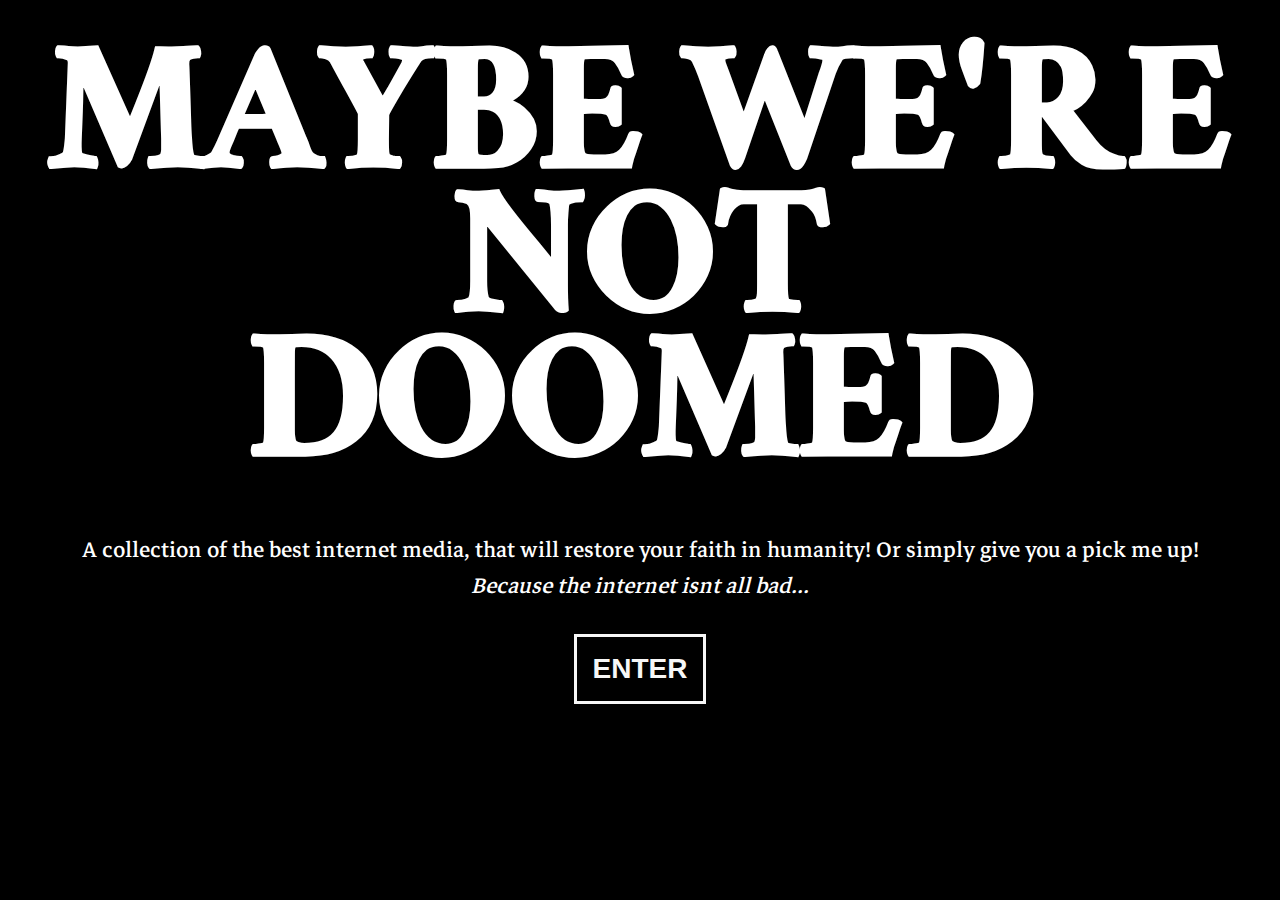
<file: index.html>
<!DOCTYPE html>
<html lang="en">
  <head>
    <meta charset="UTF-8" />
    <meta name="viewport" content="width=device-width, initial-scale=1.0" />
    <link rel="stylesheet" href="style.css" />
    <title>Main Page</title>
  </head>
  <body style="background-color: black">
    <h1>MAYBE WE'RE</h1>
    <h1>NOT</h1>
    <h1 style="margin-bottom: 100px">DOOMED</h1>
    <div class="main_page_p">
      <p>
        A collection of the best internet media, that will restore your faith in
        humanity! Or simply give you a pick me up!<br /><em
          >Because the internet isnt all bad...</em
        >
      </p>
    </div>
    <div class="button_container">
      <a class="enter_card" href="buttons_page.html">
        <div class="card">
          <div class="card-content">
            <h3>ENTER</h3>
          </div>
        </div>
      </a>
    </div>
  </body>
</html>
</file>
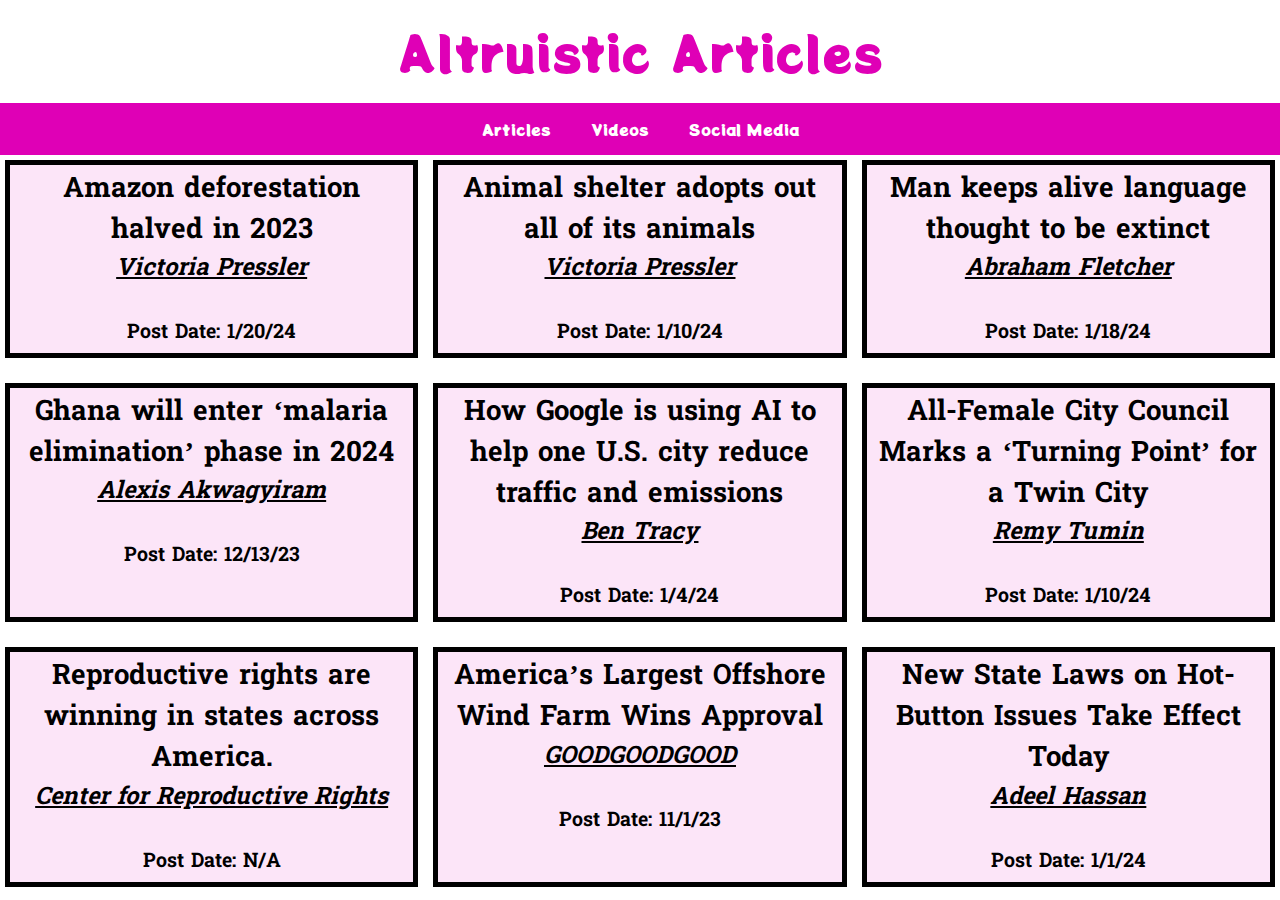
<file: article.html>
<!DOCTYPE html>
<html lang="en">
  <head>
    <meta charset="UTF-8" />
    <meta name="viewport" content="width=device-width, initial-scale=1.0" />
    <link rel="stylesheet" href="style.css" />
    <title>Articles</title>
  </head>
  <p class="title_aboveV1">Altruistic Articles</p>
  <body style="background-color: rgb(255, 255, 255)">
    <div class="navigation_bar_article">
      <a href="article.html">Articles</a>
      <a href="video.html">Videos</a>
      <a href="location.html">Social Media</a>
    </div>
    <div id="contentGrid"></div>
    <script src="script.js"></script>
  </body>
</html>
</file>
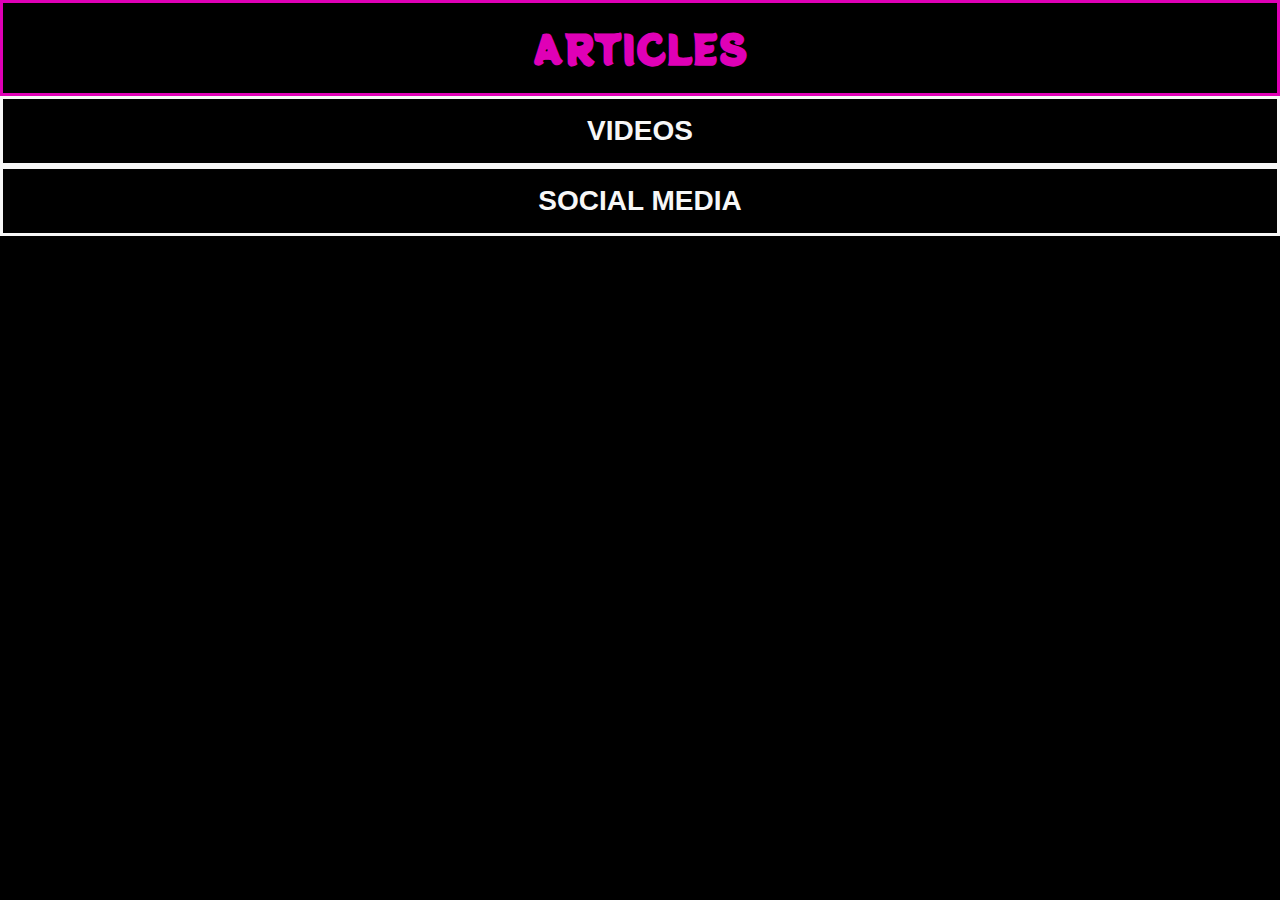
<file: buttons_page.html>
<!DOCTYPE html>
<html lang="en">
  <head>
    <meta charset="UTF-8" />
    <meta name="viewport" content="width=device-width, initial-scale=1.0" />
    <link rel="stylesheet" href="style.css" />
    <title>Choose</title>
  </head>
  <body style="background-color: black">
    <div class="button_container_V2">
      <a class="articles_card" href="article.html">
        <div class="card">
          <div class="card-content">
            <h3>ARTICLES</h3>
          </div>
        </div>
      </a>
      <a class="videos_card" href="video.html">
        <div class="card">
          <div class="card-content">
            <h3>VIDEOS</h3>
          </div>
        </div>
      </a>
      <a class="locations_card" href="location.html">
        <div class="card">
          <div class="card-content">
            <h3>SOCIAL MEDIA</h3>
          </div>
        </div>
      </a>
    </div>
  </body>
</html>
</file>
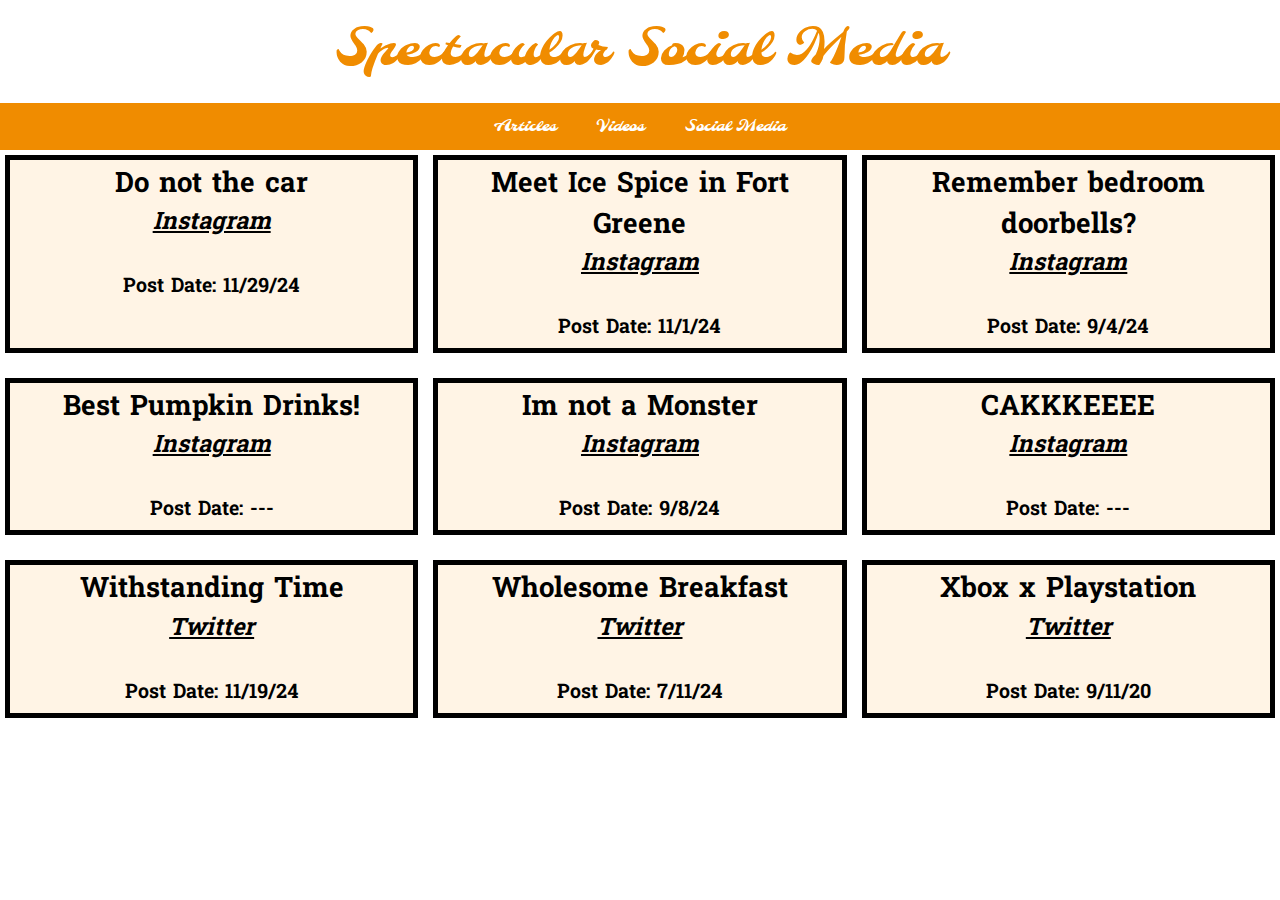
<file: location.html>
<!DOCTYPE html>
<html lang="en">
  <head>
    <meta charset="UTF-8" />
    <meta name="viewport" content="width=device-width, initial-scale=1.0" />
    <link rel="stylesheet" href="style3.css" />
    <title>Articles</title>
  </head>
  <p class="title_aboveV1">Spectacular Social Media</p>
  <body style="background-color: rgb(255, 255, 255)">
    <div class="navigation_bar_article">
      <a href="article.html">Articles</a>
      <a href="video.html">Videos</a>
      <a href="location.html">Social Media</a>
    </div>
    <div id="contentGrid"></div>
    <script src="script3.js"></script>
  </body>
</html>
</file>
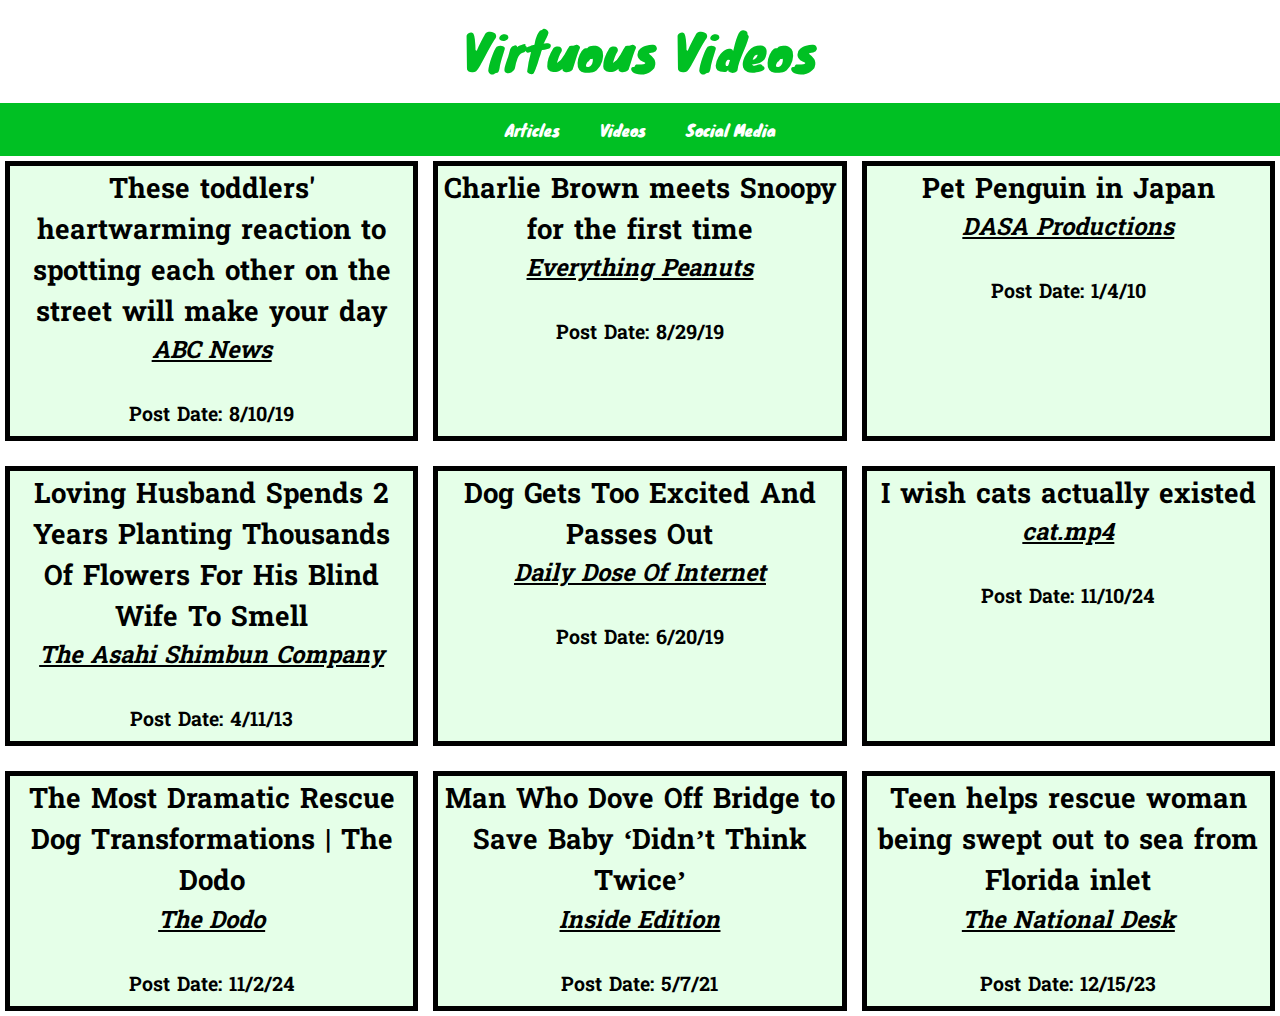
<file: video.html>
<!DOCTYPE html>
<html lang="en">
  <head>
    <meta charset="UTF-8" />
    <meta name="viewport" content="width=device-width, initial-scale=1.0" />
    <link rel="stylesheet" href="style2.css" />
    <title>Articles</title>
  </head>
  <p class="title_aboveV1">Virtuous Videos</p>
  <body style="background-color: rgb(255, 255, 255)">
    <div class="navigation_bar_article">
      <a href="article.html">Articles</a>
      <a href="video.html">Videos</a>
      <a href="location.html">Social Media</a>
    </div>
    <div id="contentGrid"></div>
    <script src="script2.js"></script>
  </body>
</html>
</file>
<file: style.css>
@import url("https://fonts.googleapis.com/css2?family=Ramaraja&display=swap");
@import url("https://fonts.googleapis.com/css2?family=Markazi+Text:wght@400..700&display=swap");
@import url("https://fonts.googleapis.com/css2?family=Potta+One&display=swap");
@import url("https://fonts.googleapis.com/css2?family=Knewave&display=swap");
@import url("https://fonts.googleapis.com/css2?family=Molle&display=swap");
@import url("https://fonts.googleapis.com/css2?family=Hanuman:wght@100;300;400;700;900&display=swap");

* {
  box-sizing: border-box;
}

html,
body {
  border: 0px;
  margin: 0px;
  scroll-behavior: smooth;
}

a,
.btn {
  transition: all 300ms ease;
}

.navigation_bar_article {
  display: flex;
  justify-content: center;
  background-color: #df00b6;
  font-family: "Potta One", system-ui;
}

.navigation_bar_article a {
  text-decoration: none;
  text-align: center;
  padding: 14px 20px;
  color: white;
}

.navigation_bar_article a:hover {
  background-color: #ffffff;
  color: #df00b6;
  font-size: 200px;
  border: 15px solid #df00b6;
}

h1 {
  font-family: "Ramaraja", serif;
  color: white;
  font-size: 200px;
  line-height: 5%;
  text-align: center;
}

.main_page_p {
  color: white;
  text-align: center;
  font-size: 30px;
  font-family: "Markazi Text", serif;
}

.button_container {
  display: flex;
  justify-content: space-evenly;
  flex-wrap: wrap;
}

.enter_card {
  color: rgb(247, 247, 247);
  text-decoration: none;
}

.enter_card:hover {
  color: #05006e;
  font-size: 40px;
}

.enter_card:hover p,
.enter_card:hover h3 {
  font-size: 40px;
  transition: font-size 0.5s ease;
}

.articles_card {
  color: rgb(247, 247, 247);
  text-decoration: none;
  margin: auto;
}

.articles_card:hover {
  color: #df00b6;
  font-size: 40px;
}

.articles_card:hover p,
.articles_card:hover h3 {
  font-size: 40px;
  transition: font-size 0.5s ease;
  font-family: "Potta One", system-ui;
}

.videos_card {
  color: rgb(247, 247, 247);
  text-decoration: none;
}

.videos_card:hover {
  color: #00c023;
  font-size: 40px;
}

.videos_card:hover p,
.videos_card:hover h3 {
  font-size: 40px;
  transition: font-size 0.5s ease;
  font-family: "Knewave", system-ui;
}

.locations_card {
  color: rgb(247, 247, 247);
  text-decoration: none;
}

.locations_card:hover {
  color: #f08c00;
  font-size: 40px;
}

.locations_card:hover p,
.locations_card:hover h3 {
  font-size: 40px;
  transition: font-size 0.5s ease;
  font-family: "Molle", cursive;
}

.card {
  width: auto;
  overflow: hidden;
  border-style: solid;
}

.card-content {
  padding: 16px;
}

.card-content h3 {
  font-size: 28px;
  font-family: "Ubuntu", sans-serif;
  font-weight: 700;
}

#outputElement {
  padding: 2vmin;
  background-color: rgba(37, 25, 4, 0.39);
  color: #000000;
}

#outputParagraph {
  color: #fff;
}

#contentGrid {
  display: grid;
  grid-template-columns: repeat(3, 1fr);
  grid-column-gap: 15px;
  grid-row-gap: 25px;
  padding: 5px;
  font-size: 1.5rem;
}

.contentItem {
  display: flex;
  flex-direction: column;
  padding: 5px;
  color: #000000;
  border: 5px solid #000000;
  background-color: rgba(223, 0, 182, 0.1);
  height: 100%;
}

.contentAlbum {
  font-style: italic;
  color: #9c1700;
  margin-bottom: 0.1rem;
}

.title_aboveV1 {
  font-size: 50px;
  line-height: 5%;
  text-align: center;
  font-family: "Potta One", system-ui;
  color: rgba(223, 0, 182);
}

h3 {
  margin: 0;
  text-align: center;
  font-family: "Hanuman", serif;
  font-weight: bolder;
}

h4 {
  margin-top: 0.5px;
  font-family: "Hanuman", serif;
  font-style: italic;
  text-decoration: underline;
  text-align: center;
}

h5 {
  margin: 0;
  font-family: "Hanuman", serif;
  text-align: center;
}

a {
  text-decoration: none;
  cursor: pointer;
}

a:hover {
  cursor: pointer;
  background-color: rgba(223, 0, 182);
}
</file>
<file: style3.css>
@import url("https://fonts.googleapis.com/css2?family=Ramaraja&display=swap");
@import url("https://fonts.googleapis.com/css2?family=Markazi+Text:wght@400..700&display=swap");
@import url("https://fonts.googleapis.com/css2?family=Potta+One&display=swap");
@import url("https://fonts.googleapis.com/css2?family=Knewave&display=swap");
@import url("https://fonts.googleapis.com/css2?family=Molle&display=swap");
@import url("https://fonts.googleapis.com/css2?family=Hanuman:wght@100;300;400;700;900&display=swap");

* {
  box-sizing: border-box;
}

html,
body {
  border: 0px;
  margin: 0px;
  scroll-behavior: smooth;
}

a,
.btn {
  transition: all 300ms ease;
}

.navigation_bar_article {
  display: flex;
  justify-content: center;
  background-color: #f08c00;
  font-family: "Molle", cursive;
}

.navigation_bar_article a {
  text-decoration: none;
  text-align: center;
  padding: 14px 20px;
  color: white;
}

.navigation_bar_article a:hover {
  background-color: #ffffff;
  color: #f08c00;
  font-size: 200px;
  font-weight: bolder;
  border: 15px solid #f08c00;
}

h1 {
  font-family: "Ramaraja", serif;
  color: white;
  font-size: 200px;
  line-height: 5%;
  text-align: center;
}

.main_page_p {
  color: white;
  text-align: center;
  font-size: 30px;
  font-family: "Markazi Text", serif;
}

.button_container {
  display: flex;
  justify-content: space-evenly;
  flex-wrap: wrap;
}

.enter_card {
  color: rgb(247, 247, 247);
  text-decoration: none;
}

.enter_card:hover {
  color: #05006e;
  font-size: 40px;
}

.enter_card:hover p,
.enter_card:hover h3 {
  font-size: 40px;
  transition: font-size 0.5s ease;
}

.articles_card {
  color: rgb(247, 247, 247);
  text-decoration: none;
  margin: auto;
}

.articles_card:hover {
  color: #df00b6;
  font-size: 40px;
}

.articles_card:hover p,
.articles_card:hover h3 {
  font-size: 40px;
  transition: font-size 0.5s ease;
  font-family: "Potta One", system-ui;
}

.videos_card {
  color: rgb(247, 247, 247);
  text-decoration: none;
}

.videos_card:hover {
  color: #00c023;
  font-size: 40px;
}

.videos_card:hover p,
.videos_card:hover h3 {
  font-size: 40px;
  transition: font-size 0.5s ease;
  font-family: "Knewave", system-ui;
}

.locations_card {
  color: rgb(247, 247, 247);
  text-decoration: none;
}

.locations_card:hover {
  color: #f08c00;
  font-size: 40px;
}

.locations_card:hover p,
.locations_card:hover h3 {
  font-size: 40px;
  transition: font-size 0.5s ease;
  font-family: "Molle", cursive;
}

.card {
  width: auto;
  overflow: hidden;
  border-style: solid;
}

.card-content {
  padding: 16px;
}

.card-content h3 {
  font-size: 28px;
  font-family: "Ubuntu", sans-serif;
  font-weight: 700;
}

#outputElement {
  padding: 2vmin;
  background-color: rgba(37, 25, 4, 0.39);
  color: #000000;
}

#outputParagraph {
  color: #fff;
}

#contentGrid {
  display: grid;
  grid-template-columns: repeat(3, 1fr);
  grid-column-gap: 15px;
  grid-row-gap: 25px;
  padding: 5px;
  font-size: 1.5rem;
}

.contentItem {
  display: flex;
  flex-direction: column;
  padding: 5px;
  color: #000000;
  border: 5px solid #000000;
  background-color: rgba(255, 149, 0, 0.1);
  height: 100%;
}

.contentAlbum {
  font-style: italic;
  color: #9c1700;
  margin-bottom: 0.1rem;
}

.title_aboveV1 {
  font-size: 50px;
  line-height: 5%;
  text-align: center;
  font-family: "Molle", cursive;
  color: #f08c00;
}

h3 {
  margin: 0;
  text-align: center;
  font-family: "Hanuman", serif;
  font-weight: bolder;
}

h4 {
  margin-top: 0.5px;
  font-family: "Hanuman", serif;
  font-style: italic;
  text-decoration: underline;
  text-align: center;
}

h5 {
  margin: 0;
  font-family: "Hanuman", serif;
  text-align: center;
}

a {
  text-decoration: none;
  cursor: pointer;
}

a:hover {
  cursor: pointer;
  background-color: #f08c00;
}
</file>
<file: style2.css>
@import url("https://fonts.googleapis.com/css2?family=Ramaraja&display=swap");
@import url("https://fonts.googleapis.com/css2?family=Markazi+Text:wght@400..700&display=swap");
@import url("https://fonts.googleapis.com/css2?family=Potta+One&display=swap");
@import url("https://fonts.googleapis.com/css2?family=Knewave&display=swap");
@import url("https://fonts.googleapis.com/css2?family=Molle&display=swap");
@import url("https://fonts.googleapis.com/css2?family=Hanuman:wght@100;300;400;700;900&display=swap");

* {
  box-sizing: border-box;
}

html,
body {
  border: 0px;
  margin: 0px;
  scroll-behavior: smooth;
}

a,
.btn {
  transition: all 300ms ease;
}

.navigation_bar_article {
  display: flex;
  justify-content: center;
  background-color: #00c023;
  font-family: "Knewave", system-ui;
}

.navigation_bar_article a {
  text-decoration: none;
  text-align: center;
  padding: 14px 20px;
  color: white;
}

.navigation_bar_article a:hover {
  background-color: #ffffff;
  color: #00c023;
  font-size: 200px;
  border: 15px solid #00c023;
}

h1 {
  font-family: "Ramaraja", serif;
  color: white;
  font-size: 200px;
  line-height: 5%;
  text-align: center;
}

.main_page_p {
  color: white;
  text-align: center;
  font-size: 30px;
  font-family: "Markazi Text", serif;
}

.button_container {
  display: flex;
  justify-content: space-evenly;
  flex-wrap: wrap;
}

.enter_card {
  color: rgb(247, 247, 247);
  text-decoration: none;
}

.enter_card:hover {
  color: #05006e;
  font-size: 40px;
}

.enter_card:hover p,
.enter_card:hover h3 {
  font-size: 40px;
  transition: font-size 0.5s ease;
}

.articles_card {
  color: rgb(247, 247, 247);
  text-decoration: none;
  margin: auto;
}

.articles_card:hover {
  color: #df00b6;
  font-size: 40px;
}

.articles_card:hover p,
.articles_card:hover h3 {
  font-size: 40px;
  transition: font-size 0.5s ease;
  font-family: "Potta One", system-ui;
}

.videos_card {
  color: rgb(247, 247, 247);
  text-decoration: none;
}

.videos_card:hover {
  color: #00c023;
  font-size: 40px;
}

.videos_card:hover p,
.videos_card:hover h3 {
  font-size: 40px;
  transition: font-size 0.5s ease;
  font-family: "Knewave", system-ui;
}

.locations_card {
  color: rgb(247, 247, 247);
  text-decoration: none;
}

.locations_card:hover {
  color: #f08c00;
  font-size: 40px;
}

.locations_card:hover p,
.locations_card:hover h3 {
  font-size: 40px;
  transition: font-size 0.5s ease;
  font-family: "Molle", cursive;
}

.card {
  width: auto;
  overflow: hidden;
  border-style: solid;
}

.card-content {
  padding: 16px;
}

.card-content h3 {
  font-size: 28px;
  font-family: "Ubuntu", sans-serif;
  font-weight: 700;
}

#outputElement {
  padding: 2vmin;
  background-color: rgba(37, 25, 4, 0.39);
  color: #000000;
}

#outputParagraph {
  color: #fff;
}

#contentGrid {
  display: grid;
  grid-template-columns: repeat(3, 1fr);
  grid-column-gap: 15px;
  grid-row-gap: 25px;
  padding: 5px;
  font-size: 1.5rem;
}

.contentItem {
  display: flex;
  flex-direction: column;
  padding: 5px;
  color: #000000;
  border: 5px solid #000000;
  background-color: rgba(0, 255, 34, 0.1);
  height: 100%;
}

.contentAlbum {
  font-style: italic;
  color: #9c1700;
  margin-bottom: 0.1rem;
}

.title_aboveV1 {
  font-size: 50px;
  line-height: 5%;
  text-align: center;
  font-family: "Knewave", system-ui;
  color: #00c023;
}

h3 {
  margin: 0;
  text-align: center;
  font-family: "Hanuman", serif;
  font-weight: bolder;
}

h4 {
  margin-top: 0.5px;
  font-family: "Hanuman", serif;
  font-style: italic;
  text-decoration: underline;
  text-align: center;
}

h5 {
  margin: 0;
  font-family: "Hanuman", serif;
  text-align: center;
}

a {
  text-decoration: none;
  cursor: pointer;
}

a:hover {
  cursor: pointer;
  background-color: #00c023;
}
</file>
